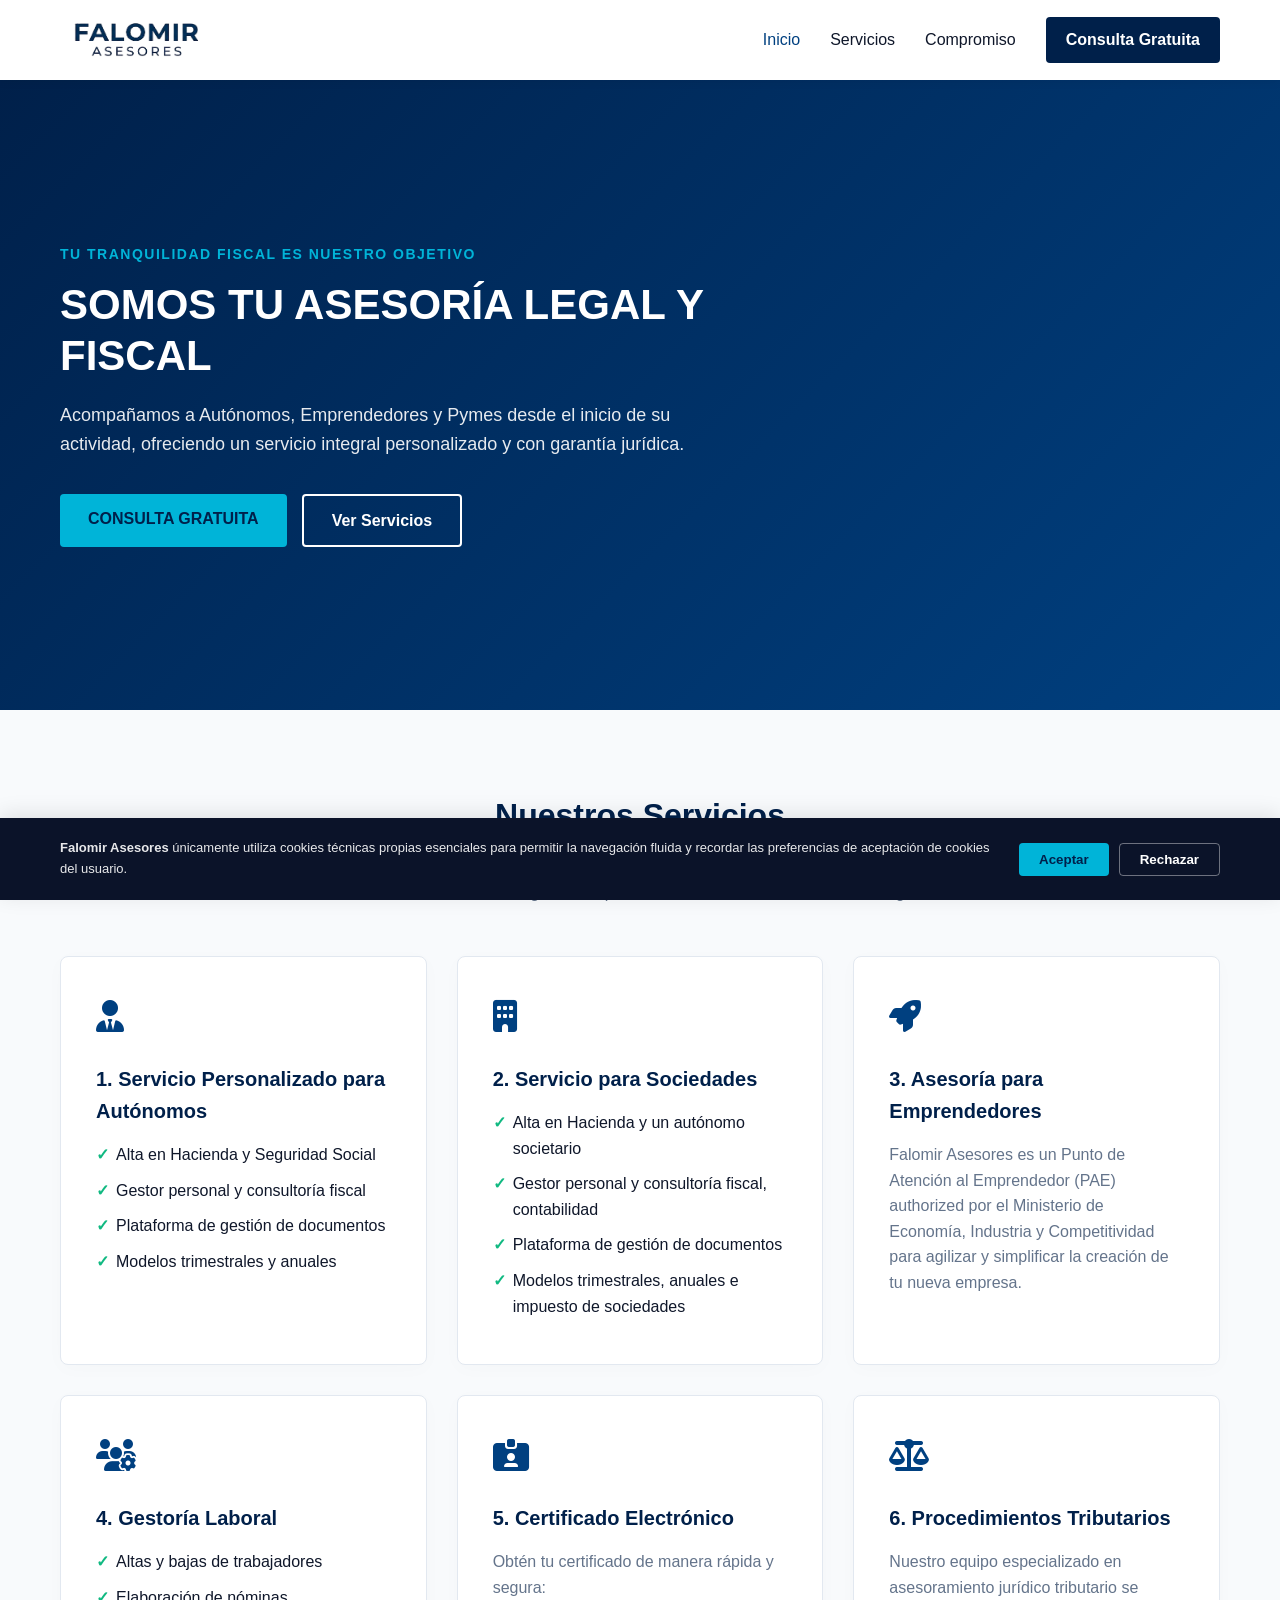
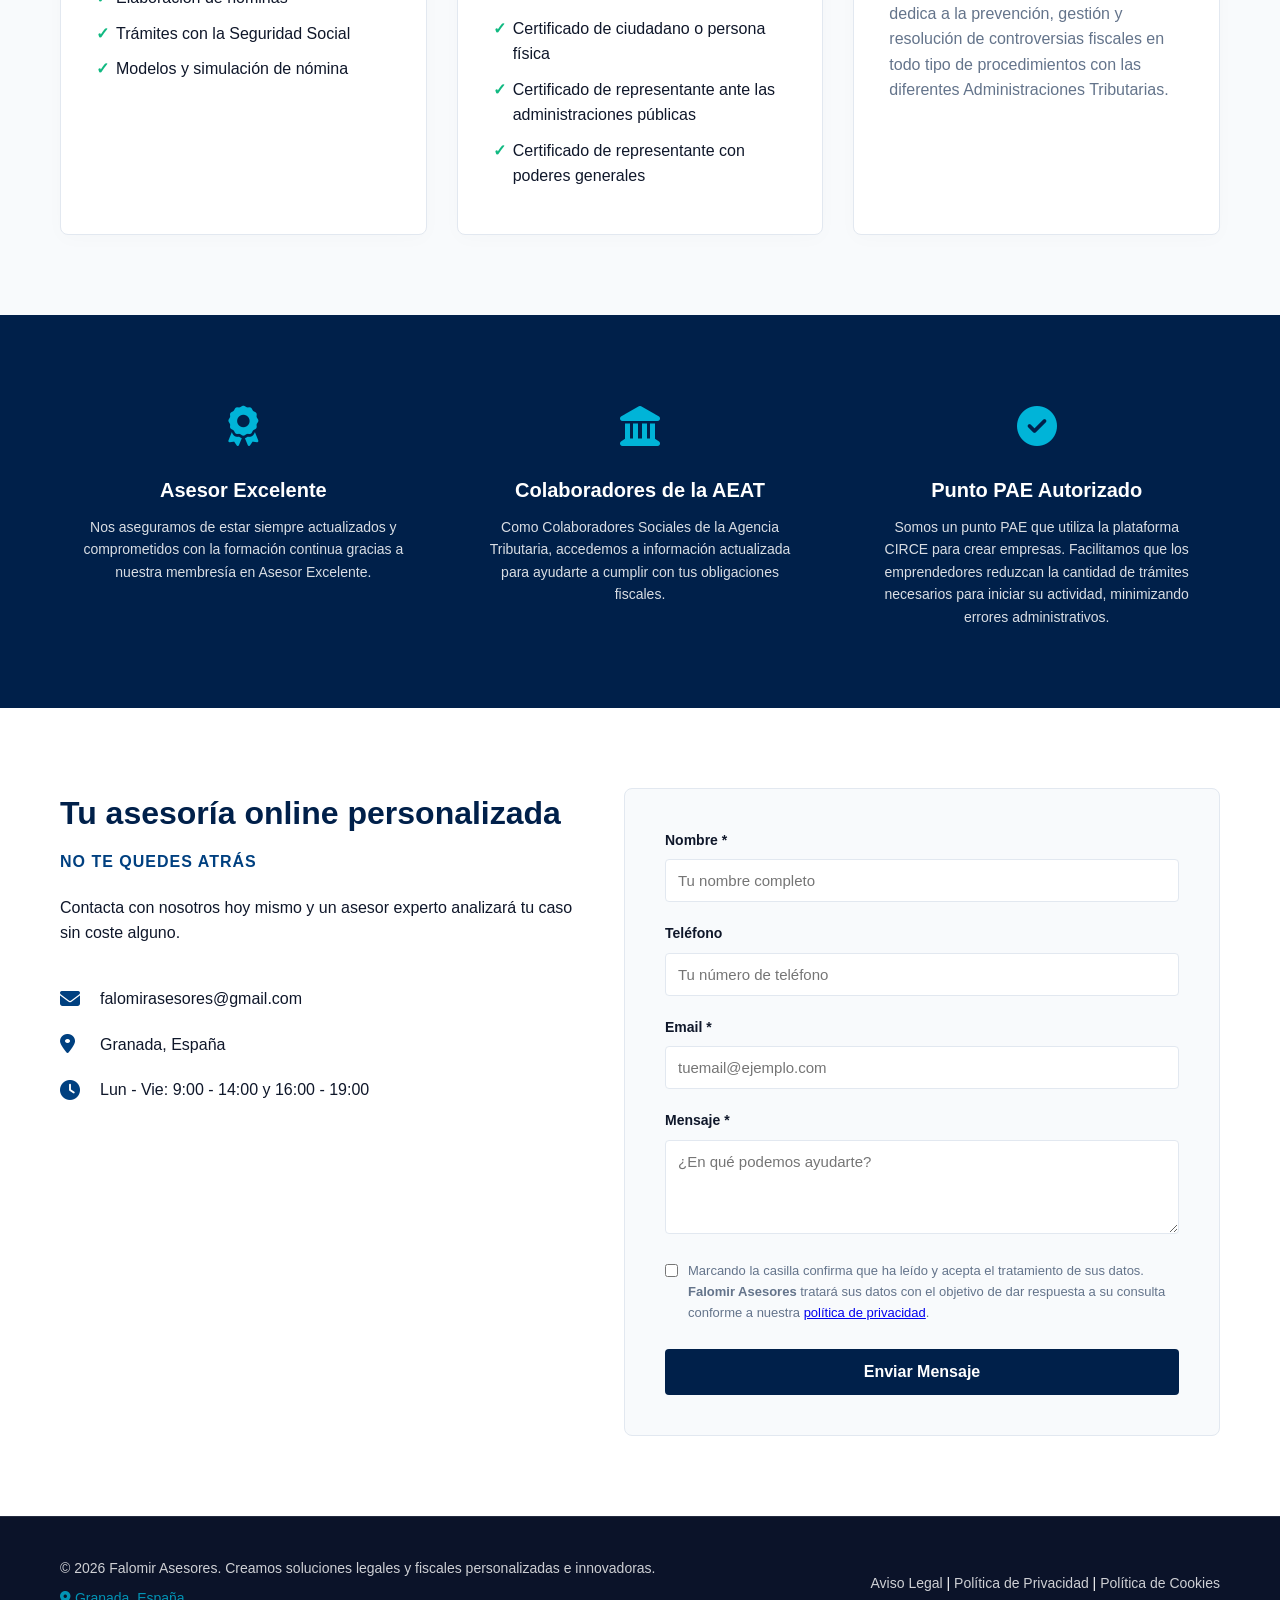
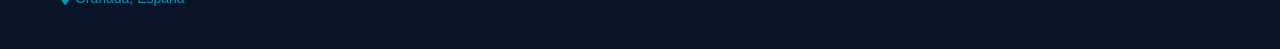
<file: index.html>
<!DOCTYPE html>
<html lang="es">
<head>
    <meta charset="UTF-8">
    <meta name="viewport" content="width=device-width, initial-scale=1.0">
    <title>Falomir Asesores | Asesoría Legal y Fiscal</title>
    <link rel="icon" href="favicon.png" type="image/png">
    <link rel="stylesheet" href="styles.css">
    <link rel="stylesheet" href="https://cdnjs.cloudflare.com/ajax/libs/font-awesome/6.4.0/css/all.min.css">
</head>
<body>

    <header class="navbar">
        <div class="container nav-container">
            <a href="#" class="logo-container">
                <img src="logo.png" alt="Falomir Asesores" class="logo-img" onerror="this.style.display='none'; document.getElementById('logo-text').style.display='block';">
                <div id="logo-text" class="logo-fallback" style="display:none;">
                    <span class="brand-top">FALOMIR</span>
                    <span class="brand-bottom">ASESORES</span>
                </div>
            </a>
            <button class="menu-toggle" id="menu-toggle" aria-label="Abrir menú">
                <i class="fa-solid fa-bars"></i>
            </button>
            <nav class="nav-menu" id="nav-menu">
                <a href="#" class="nav-link active">Inicio</a>
                <a href="#servicios" class="nav-link">Servicios</a>
                <a href="#compromiso" class="nav-link">Compromiso</a>
                <a href="#contacto" class="nav-btn">Consulta Gratuita</a>
            </nav>
        </div>
    </header>

    <section class="hero">
        <div class="container hero-container">
            <div class="hero-content">
                <span class="hero-tagline">Tu tranquilidad fiscal es nuestro objetivo</span>
                <h1>SOMOS TU ASESORÍA LEGAL Y FISCAL</h1>
                <p>Acompañamos a Autónomos, Emprendedores y Pymes desde el inicio de su actividad, ofreciendo un servicio integral personalizado y con garantía jurídica.</p>
                <div class="hero-buttons">
                    <a href="#contacto" class="btn btn-primary">CONSULTA GRATUITA</a>
                    <a href="#servicios" class="btn btn-secondary">Ver Servicios</a>
                </div>
            </div>
        </div>
    </section>

    <section id="servicios" class="services">
        <div class="container">
            <div class="section-header">
                <h2>Nuestros Servicios</h2>
                <div class="header-line"></div>
                <p>Ofrecemos soluciones integrales adaptadas a las necesidades reales de tu negocio.</p>
            </div>
            
            <div class="services-grid">
                <div class="service-card">
                    <div class="service-icon">
                        <i class="fa-solid fa-user-tie"></i>
                    </div>
                    <h3>1. Servicio Personalizado para Autónomos</h3>
                    <ul>
                        <li>Alta en Hacienda y Seguridad Social</li>
                        <li>Gestor personal y consultoría fiscal</li>
                        <li>Plataforma de gestión de documentos</li>
                        <li>Modelos trimestrales y anuales</li>
                    </ul>
                </div>

                <div class="service-card">
                    <div class="service-icon">
                        <i class="fa-solid fa-building"></i>
                    </div>
                    <h3>2. Servicio para Sociedades</h3>
                    <ul>
                        <li>Alta en Hacienda y un autónomo societario</li>
                        <li>Gestor personal y consultoría fiscal, contabilidad</li>
                        <li>Plataforma de gestión de documentos</li>
                        <li>Modelos trimestrales, anuales e impuesto de sociedades</li>
                    </ul>
                </div>

                <div class="service-card">
                    <div class="service-icon">
                        <i class="fa-solid fa-rocket"></i>
                    </div>
                    <h3>3. Asesoría para Emprendedores</h3>
                    <p class="service-text">Falomir Asesores es un Punto de Atención al Emprendedor (PAE) authorized por el Ministerio de Economía, Industria y Competitividad para agilizar y simplificar la creación de tu nueva empresa.</p>
                </div>

                <div class="service-card">
                    <div class="service-icon">
                        <i class="fa-solid fa-users-gear"></i>
                    </div>
                    <h3>4. Gestoría Laboral</h3>
                    <ul>
                        <li>Altas y bajas de trabajadores</li>
                        <li>Elaboración de nóminas</li>
                        <li>Trámites con la Seguridad Social</li>
                        <li>Modelos y simulación de nómina</li>
                    </ul>
                </div>

                <div class="service-card">
                    <div class="service-icon">
                        <i class="fa-solid fa-id-card-clip"></i>
                    </div>
                    <h3>5. Certificado Electrónico</h3>
                    <p class="service-text">Obtén tu certificado de manera rápida y segura:</p>
                    <ul>
                        <li>Certificado de ciudadano o persona física</li>
                        <li>Certificado de representante ante las administraciones públicas</li>
                        <li>Certificado de representante con poderes generales</li>
                    </ul>
                </div>

                <div class="service-card">
                    <div class="service-icon">
                        <i class="fa-solid fa-scale-balanced"></i>
                    </div>
                    <h3>6. Procedimientos Tributarios</h3>
                    <p class="service-text">Nuestro equipo especializado en asesoramiento jurídico tributario se dedica a la prevención, gestión y resolución de controversias fiscales en todo tipo de procedimientos con las diferentes Administraciones Tributarias.</p>
                </div>
            </div>
        </div>
    </section>

    <section id="compromiso" class="compromiso">
        <div class="container">
            <div class="compromiso-grid">
                <div class="compromiso-card">
                    <div class="comp-icon"><i class="fa-solid fa-award"></i></div>
                    <h4>Asesor Excelente</h4>
                    <p>Nos aseguramos de estar siempre actualizados y comprometidos con la formación continua gracias a nuestra membresía en Asesor Excelente.</p>
                </div>
                <div class="compromiso-card">
                    <div class="comp-icon"><i class="fa-solid fa-landmark"></i></div>
                    <h4>Colaboradores de la AEAT</h4>
                    <p>Como Colaboradores Sociales de la Agencia Tributaria, accedemos a información actualizada para ayudarte a cumplir con tus obligaciones fiscales.</p>
                </div>
                <div class="compromiso-card">
                    <div class="comp-icon"><i class="fa-solid fa-circle-check"></i></div>
                    <h4>Punto PAE Autorizado</h4>
                    <p>Somos un punto PAE que utiliza la plataforma CIRCE para crear empresas. Facilitamos que los emprendedores reduzcan la cantidad de trámites necesarios para iniciar su actividad, minimizando errores administrativos.</p>
                </div>
            </div>
        </div>
    </section>

    <section id="contacto" class="contacto-section">
        <div class="container contact-container">
            <div class="contact-info">
                <h2>Tu asesoría online personalizada</h2>
                <p class="lead-text">NO TE QUEDES ATRÁS</p>
                <p>Contacta con nosotros hoy mismo y un asesor experto analizará tu caso sin coste alguno.</p>
                
                <div class="contact-details">
                    <div class="detail-item">
                        <i class="fa-solid fa-envelope"></i>
                        <span>falomirasesores@gmail.com</span>
                    </div>
                    <div class="detail-item">
                        <i class="fa-solid fa-location-dot"></i>
                        <span>Granada, España</span>
                    </div>
                    <div class="detail-item">
                        <i class="fa-solid fa-clock"></i>
                        <span>Lun - Vie: 9:00 - 14:00 y 16:00 - 19:00</span>
                    </div>
                </div>
            </div>

            <div class="contact-form-container">
                <form id="lead-form" class="professional-form" onsubmit="handleFormSubmit(event)">
                    <div class="form-group">
                        <label for="nombre">Nombre *</label>
                        <input type="text" id="nombre" required placeholder="Tu nombre completo">
                    </div>
                    <div class="form-group">
                        <label for="telefono">Teléfono</label>
                        <input type="tel" id="telefono" placeholder="Tu número de teléfono">
                    </div>
                    <div class="form-group">
                        <label for="email">Email *</label>
                        <input type="email" id="email" required placeholder="tuemail@ejemplo.com">
                    </div>
                    <div class="form-group">
                        <label for="mensaje">Mensaje *</label>
                        <textarea id="mensaje" required rows="4" placeholder="¿En qué podemos ayudarte?"></textarea>
                    </div>
                    <div class="form-checkbox">
                        <input type="checkbox" id="rgpd" required>
                        <label for="rgpd">Marcando la casilla confirma que ha leído y acepta el tratamiento de sus datos. <strong>Falomir Asesores</strong> tratará sus datos con el objetivo de dar respuesta a su consulta conforme a nuestra <a href="politica-privacidad.html" target="_blank">política de privacidad</a>.</label>
                    </div>
                    <button type="submit" class="btn-submit">Enviar Mensaje</button>
                </form>

                <div id="success-overlay" class="success-overlay">
                    <div class="success-card">
                        <div class="success-icon-wrap">
                            <i class="fa-solid fa-circle-check"></i>
                        </div>
                        <h3>¡Mensaje Enviado!</h3>
                        <p>Gracias por contactar con Falomir Asesores. Tu consulta se ha registrado correctamente y nos pondremos en contacto contigo en la mayor brevedad posible.</p>
                        <button onclick="closeSuccess()" class="btn btn-primary">Entendido</button>
                    </div>
                </div>
            </div>
        </div>
    </section>

    <footer>
        <div class="container footer-container">
            <div class="footer-left">
                <p>&copy; 2026 Falomir Asesores. Creamos soluciones legales y fiscales personalizadas e innovadoras.</p>
                <p class="location-tag"><i class="fa-solid fa-location-dot"></i> Granada, España</p>
            </div>
            <div class="footer-right">
                <a href="aviso-legal.html">Aviso Legal</a> | 
                <a href="politica-privacidad.html">Política de Privacidad</a> | 
                <a href="politica-cookies.html">Política de Cookies</a>
            </div>
        </div>
    </footer>

    <div id="cookie-banner" class="cookie-banner">
        <div class="cookie-content">
            <p><strong>Falomir Asesores</strong> únicamente utiliza cookies técnicas propias esenciales para permitir la navegación fluida y recordar las preferencias de aceptación de cookies del usuario.</p>
            <div class="cookie-buttons">
                <button onclick="acceptCookies()" class="btn-cookie accept">Aceptar</button>
                <button onclick="rejectCookies()" class="btn-cookie reject">Rechazar</button>
            </div>
        </div>
    </div>

    <script src="script.js"></script>
</body>
</html>
</file>
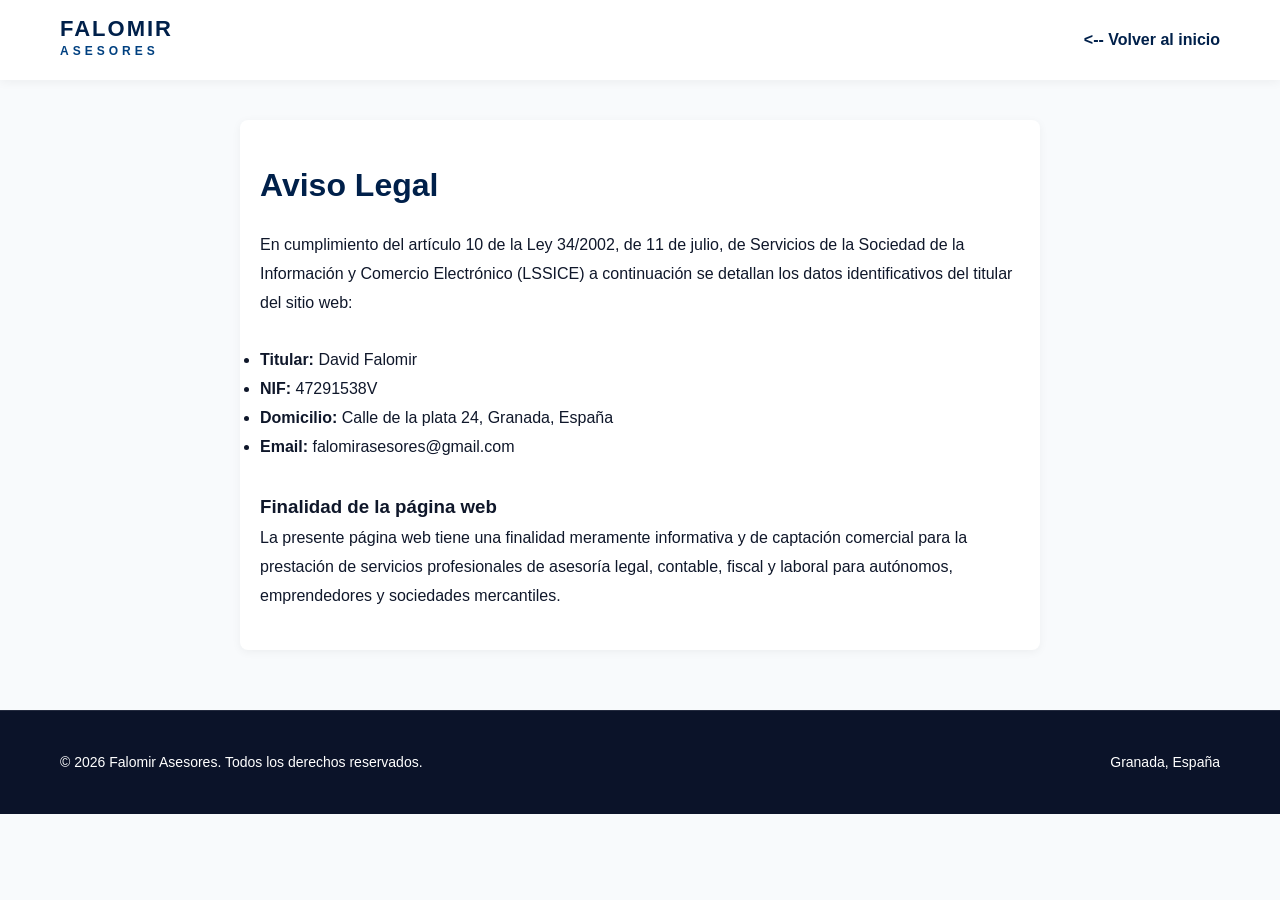
<file: aviso-legal.html>
<!DOCTYPE html>
<html lang="es">
<head>
    <meta charset="UTF-8">
    <meta name="viewport" content="width=device-width, initial-scale=1.0">
    <title>Aviso Legal | Falomir Asesores</title>
    <link rel="stylesheet" href="styles.css">
</head>
<body style="background-color: #f8fafc;">
    <header class="navbar">
        <div class="container nav-container">
            <a href="index.html" class="logo-container">
                <div class="logo-fallback">
                    <span class="brand-top">FALOMIR</span>
                    <span class="brand-bottom">ASESORES</span>
                </div>
            </a>
            <a href="index.html" style="text-decoration:none; color:var(--primary-color); font-weight:600;"><-- Volver al inicio</a>
        </div>
    </header>
    
    <main class="container" style="max-width: 800px; padding: 40px 20px; background-color:white; margin: 40px auto; border-radius:8px; box-shadow: 0 2px 10px rgba(0,0,0,0.05);">
        <h1 style="color:var(--primary-color); margin-bottom: 20px;">Aviso Legal</h1>
        <div style="color: var(--text-dark); line-height: 1.8;">
            
<p>En cumplimiento del artículo 10 de la Ley 34/2002, de 11 de julio, de Servicios de la Sociedad de la Información y Comercio Electrónico (LSSICE) a continuación se detallan los datos identificativos del titular del sitio web:</p>
<br>
<ul>
    <li><strong>Titular:</strong> David Falomir</li>
    <li><strong>NIF:</strong> 47291538V</li>
    <li><strong>Domicilio:</strong> Calle de la plata 24, Granada, España</li>
    <li><strong>Email:</strong> falomirasesores@gmail.com</li>
</ul>
<br>
<h3>Finalidad de la página web</h3>
<p>La presente página web tiene una finalidad meramente informativa y de captación comercial para la prestación de servicios profesionales de asesoría legal, contable, fiscal y laboral para autónomos, emprendedores y sociedades mercantiles.</p>

        </div>
    </main>

    <footer style="margin-top: 60px;">
        <div class="container footer-container">
            <p>&copy; 2026 Falomir Asesores. Todos los derechos reservados.</p>
            <p>Granada, España</p>
        </div>
    </footer>
</body>
</html>
</file>
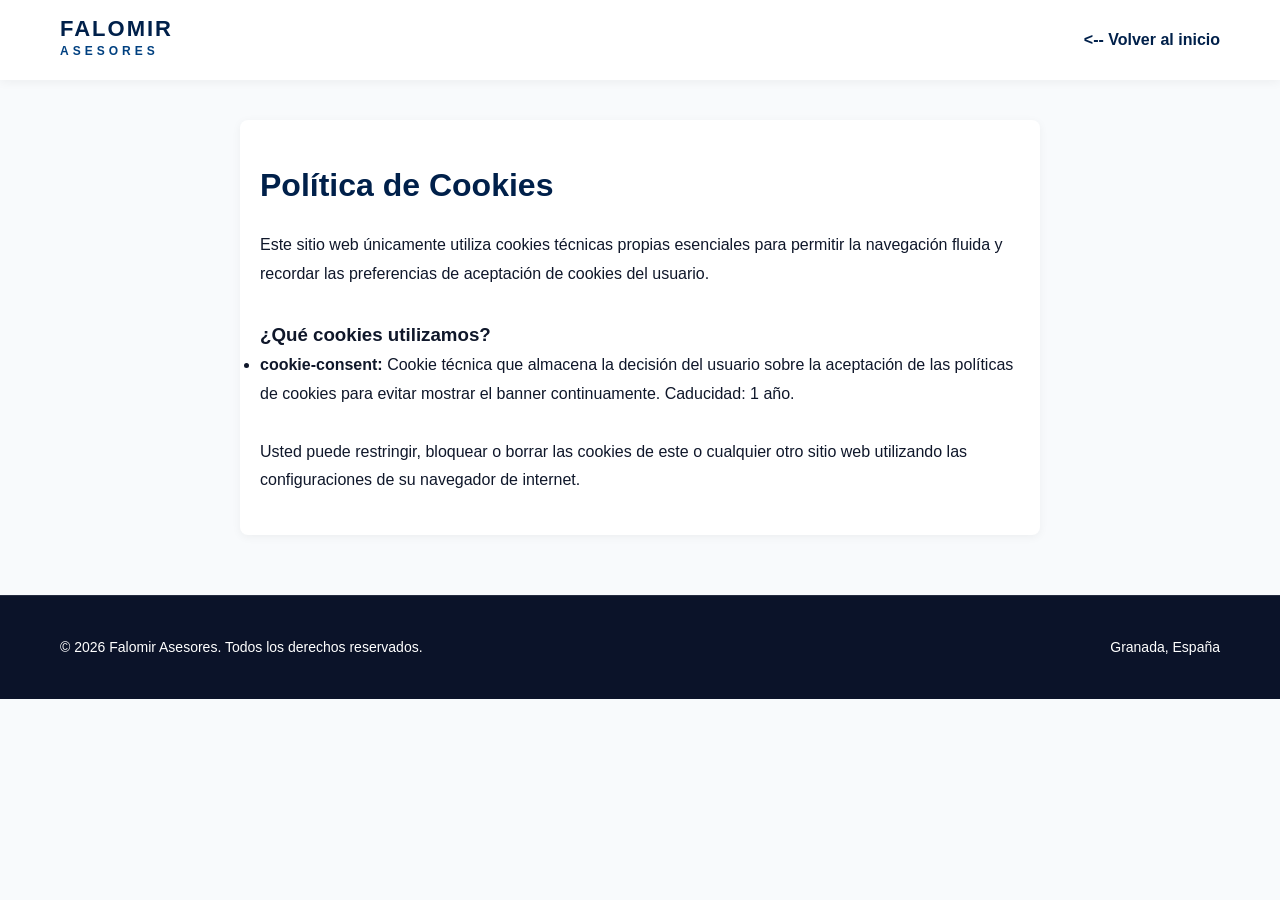
<file: politica-cookies.html>
<!DOCTYPE html>
<html lang="es">
<head>
    <meta charset="UTF-8">
    <meta name="viewport" content="width=device-width, initial-scale=1.0">
    <title>Política de Cookies | Falomir Asesores</title>
    <link rel="stylesheet" href="styles.css">
</head>
<body style="background-color: #f8fafc;">
    <header class="navbar">
        <div class="container nav-container">
            <a href="index.html" class="logo-container">
                <div class="logo-fallback">
                    <span class="brand-top">FALOMIR</span>
                    <span class="brand-bottom">ASESORES</span>
                </div>
            </a>
            <a href="index.html" style="text-decoration:none; color:var(--primary-color); font-weight:600;"><-- Volver al inicio</a>
        </div>
    </header>
    
    <main class="container" style="max-width: 800px; padding: 40px 20px; background-color:white; margin: 40px auto; border-radius:8px; box-shadow: 0 2px 10px rgba(0,0,0,0.05);">
        <h1 style="color:var(--primary-color); margin-bottom: 20px;">Política de Cookies</h1>
        <div style="color: var(--text-dark); line-height: 1.8;">
            
<p>Este sitio web únicamente utiliza cookies técnicas propias esenciales para permitir la navegación fluida y recordar las preferencias de aceptación de cookies del usuario.</p>
<br>
<h3>¿Qué cookies utilizamos?</h3>
<ul>
    <li><strong>cookie-consent:</strong> Cookie técnica que almacena la decisión del usuario sobre la aceptación de las políticas de cookies para evitar mostrar el banner continuamente. Caducidad: 1 año.</li>
</ul>
<br>
<p>Usted puede restringir, bloquear o borrar las cookies de este o cualquier otro sitio web utilizando las configuraciones de su navegador de internet.</p>

        </div>
    </main>

    <footer style="margin-top: 60px;">
        <div class="container footer-container">
            <p>&copy; 2026 Falomir Asesores. Todos los derechos reservados.</p>
            <p>Granada, España</p>
        </div>
    </footer>
</body>
</html>
</file>
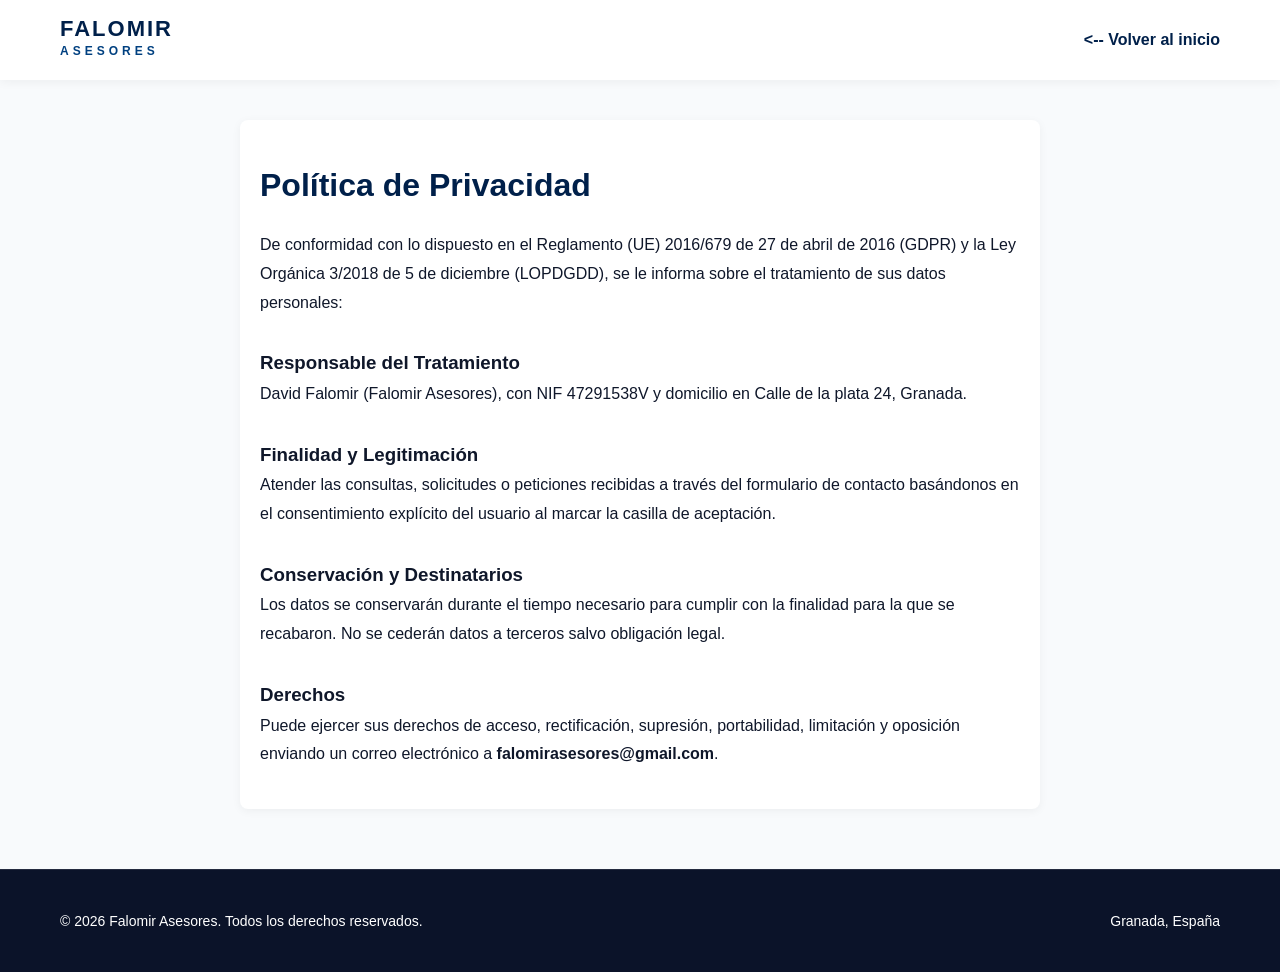
<file: politica-privacidad.html>
<!DOCTYPE html>
<html lang="es">
<head>
    <meta charset="UTF-8">
    <meta name="viewport" content="width=device-width, initial-scale=1.0">
    <title>Política de Privacidad | Falomir Asesores</title>
    <link rel="stylesheet" href="styles.css">
</head>
<body style="background-color: #f8fafc;">
    <header class="navbar">
        <div class="container nav-container">
            <a href="index.html" class="logo-container">
                <div class="logo-fallback">
                    <span class="brand-top">FALOMIR</span>
                    <span class="brand-bottom">ASESORES</span>
                </div>
            </a>
            <a href="index.html" style="text-decoration:none; color:var(--primary-color); font-weight:600;"><-- Volver al inicio</a>
        </div>
    </header>
    
    <main class="container" style="max-width: 800px; padding: 40px 20px; background-color:white; margin: 40px auto; border-radius:8px; box-shadow: 0 2px 10px rgba(0,0,0,0.05);">
        <h1 style="color:var(--primary-color); margin-bottom: 20px;">Política de Privacidad</h1>
        <div style="color: var(--text-dark); line-height: 1.8;">
            
<p>De conformidad con lo dispuesto en el Reglamento (UE) 2016/679 de 27 de abril de 2016 (GDPR) y la Ley Orgánica 3/2018 de 5 de diciembre (LOPDGDD), se le informa sobre el tratamiento de sus datos personales:</p>
<br>
<h3>Responsable del Tratamiento</h3>
<p>David Falomir (Falomir Asesores), con NIF 47291538V y domicilio en Calle de la plata 24, Granada.</p>
<br>
<h3>Finalidad y Legitimación</h3>
<p>Atender las consultas, solicitudes o peticiones recibidas a través del formulario de contacto basándonos en el consentimiento explícito del usuario al marcar la casilla de aceptación.</p>
<br>
<h3>Conservación y Destinatarios</h3>
<p>Los datos se conservarán durante el tiempo necesario para cumplir con la finalidad para la que se recabaron. No se cederán datos a terceros salvo obligación legal.</p>
<br>
<h3>Derechos</h3>
<p>Puede ejercer sus derechos de acceso, rectificación, supresión, portabilidad, limitación y oposición enviando un correo electrónico a <strong>falomirasesores@gmail.com</strong>.</p>

        </div>
    </main>

    <footer style="margin-top: 60px;">
        <div class="container footer-container">
            <p>&copy; 2026 Falomir Asesores. Todos los derechos reservados.</p>
            <p>Granada, España</p>
        </div>
    </footer>
</body>
</html>
</file>
<file: styles.css>
/* PALETA DE COLORES PREMIUM - INSPIRADO EN FALOMIR ASESORES NAVY BLUE */
:root {
    --primary-color: #00204a;      /* Azul marino profundo idéntico al logo */
    --secondary-color: #004080;    /* Azul medio corporativo */
    --accent-color: #00b4d8;       /* Azul claro acento */
    --text-dark: #0f172a;          /* Gris pizarra oscuro para texto */
    --text-light: #64748b;         /* Gris medio para descripciones */
    --bg-light: #f8fafc;           /* Fondo ultra claro limpio */
    --bg-white: #ffffff;
    --border-color: #e2e8f0;
    --success-color: #10b981;      /* Verde esmeralda profesional para éxito */
}

* {
    box-sizing: border-box;
    margin: 0;
    padding: 0;
    font-family: 'Segoe UI', Tahoma, Geneva, Verdana, sans-serif;
    scroll-behavior: smooth;
}

body {
    background-color: var(--bg-white);
    color: var(--text-dark);
    line-height: 1.6;
}

.container {
    width: 100%;
    max-width: 1200px;
    margin: 0 auto;
    padding: 0 20px;
}

/* NAVBAR */
.navbar {
    background-color: var(--bg-white);
    box-shadow: 0 2px 10px rgba(0,0,0,0.05);
    position: sticky;
    top: 0;
    z-index: 1000;
    height: 80px;
    display: flex;
    align-items: center;
}

.nav-container {
    display: flex;
    justify-content: space-between;
    align-items: center;
    width: 100%;
}

.logo-container {
    text-decoration: none;
    display: flex;
    align-items: center;
}

.logo-img {
    height: 50px;
    object-fit: contain;
}

.logo-fallback {
    display: flex;
    flex-direction: column;
    font-weight: 700;
    letter-spacing: 2px;
}

.brand-top {
    color: var(--primary-color);
    font-size: 22px;
    line-height: 1;
}

.brand-bottom {
    color: var(--secondary-color);
    font-size: 12px;
    letter-spacing: 4px;
    margin-top: 2px;
}

.nav-menu {
    display: flex;
    align-items: center;
    gap: 30px;
}

.nav-link {
    text-decoration: none;
    color: var(--text-dark);
    font-weight: 500;
    transition: color 0.3s;
}

.nav-link:hover, .nav-link.active {
    color: var(--secondary-color);
}

.nav-btn {
    text-decoration: none;
    background-color: var(--primary-color);
    color: white;
    padding: 10px 20px;
    border-radius: 4px;
    font-weight: 600;
    transition: background-color 0.3s;
}

.nav-btn:hover {
    background-color: var(--secondary-color);
}

.menu-toggle {
    display: none;
    background: none;
    border: none;
    font-size: 24px;
    color: var(--primary-color);
    cursor: pointer;
}

/* HERO SECTION */
.hero {
    background: linear-gradient(135deg, #00204a 0%, #004080 100%);
    color: white;
    padding: 100px 0;
    min-height: 70vh;
    display: flex;
    align-items: center;
}

.hero-content {
    max-width: 650px;
}

.hero-tagline {
    color: var(--accent-color);
    text-transform: uppercase;
    font-weight: 700;
    letter-spacing: 1.5px;
    font-size: 14px;
    display: block;
    margin-bottom: 15px;
}

.hero h1 {
    font-size: 42px;
    line-height: 1.2;
    margin-bottom: 20px;
    font-weight: 800;
}

.hero p {
    font-size: 18px;
    opacity: 0.9;
    margin-bottom: 35px;
}

.hero-buttons {
    display: flex;
    gap: 15px;
}

.btn {
    display: inline-block;
    padding: 12px 28px;
    border-radius: 4px;
    text-decoration: none;
    font-weight: 600;
    transition: all 0.3s;
    text-align: center;
}

.btn-primary {
    background-color: var(--accent-color);
    color: var(--primary-color);
}

.btn-primary:hover {
    background-color: #ffffff;
    color: var(--primary-color);
}

.btn-secondary {
    border: 2px solid white;
    color: white;
}

.btn-secondary:hover {
    background-color: white;
    color: var(--primary-color);
}

/* SERVICES SECTION */
.services {
    padding: 80px 0;
    background-color: var(--bg-light);
}

.section-header {
    text-align: center;
    margin-bottom: 50px;
}

.section-header h2 {
    font-size: 32px;
    color: var(--primary-color);
    margin-bottom: 15px;
}

.header-line {
    width: 60px;
    height: 4px;
    background-color: var(--secondary-color);
    margin: 0 auto 20px;
    border-radius: 2px;
}

.section-header p {
    color: var(--text-light);
}

.services-grid {
    display: grid;
    grid-template-columns: repeat(auto-fit, minmax(350px, 15fr));
    gap: 30px;
}

/* Fallback simple row/column structure for maximum reliability */
@media (min-width: 768px) {
    .services-grid {
        display: flex;
        flex-wrap: wrap;
    }
    .service-card {
        flex: 1 1 calc(33.333% - 20px);
    }
}
@media (max-width: 767px) {
    .services-grid {
        display: block;
    }
    .service-card {
        margin-bottom: 20px;
    }
}

.service-card {
    background-color: var(--bg-white);
    padding: 35px;
    border-radius: 8px;
    box-shadow: 0 4px 20px rgba(0,0,0,0.02);
    border: 1px solid var(--border-color);
    transition: transform 0.3s, box-shadow 0.3s;
}

.service-card:hover {
    transform: translateY(-5px);
    box-shadow: 0 10px 30px rgba(0,0,0,0.06);
}

.service-icon {
    font-size: 32px;
    color: var(--secondary-color);
    margin-bottom: 20px;
}

.service-card h3 {
    font-size: 20px;
    color: var(--primary-color);
    margin-bottom: 15px;
}

.service-card ul {
    list-style-type: none;
}

.service-card ul li {
    margin-bottom: 10px;
    padding-left: 20px;
    position: relative;
    color: var(--text-dark);
}

.service-card ul li::before {
    content: "✓";
    position: absolute;
    left: 0;
    color: var(--success-color);
    font-weight: bold;
}

.service-text {
    color: var(--text-light);
    margin-bottom: 15px;
}

/* COMPROMISO / BADGES */
.compromiso {
    padding: 60px 0;
    background-color: var(--primary-color);
    color: white;
}

@media (min-width: 768px) {
    .compromiso-grid {
        display: flex;
        gap: 30px;
    }
    .compromiso-card {
        flex: 1;
    }
}
@media (max-width: 767px) {
    .compromiso-card {
        margin-bottom: 30px;
    }
}

.compromiso-card {
    text-align: center;
    padding: 20px;
}

.comp-icon {
    font-size: 40px;
    color: var(--accent-color);
    margin-bottom: 15px;
}

.compromiso-card h4 {
    font-size: 20px;
    margin-bottom: 10px;
}

.compromiso-card p {
    font-size: 14px;
    opacity: 0.85;
}

/* CONTACT SECTION */
.contacto-section {
    padding: 80px 0;
    background-color: var(--bg-white);
}

@media (min-width: 768px) {
    .contact-container {
        display: flex;
        gap: 50px;
        align-items: flex-start;
    }
    .contact-info, .contact-form-container {
        flex: 1;
    }
}

.contact-info h2 {
    font-size: 32px;
    color: var(--primary-color);
    margin-bottom: 10px;
}

.lead-text {
    font-weight: 700;
    color: var(--secondary-color);
    letter-spacing: 1px;
    margin-bottom: 20px;
}

.contact-details {
    margin-top: 40px;
}

.detail-item {
    display: flex;
    align-items: center;
    gap: 15px;
    margin-bottom: 20px;
    font-size: 16px;
}

.detail-item i {
    color: var(--secondary-color);
    font-size: 20px;
    width: 25px;
}

/* FORM STYLING */
.contact-form-container {
    position: relative;
    background-color: var(--bg-light);
    padding: 40px;
    border-radius: 8px;
    border: 1px solid var(--border-color);
}

.form-group {
    margin-bottom: 20px;
}

.form-group label {
    display: block;
    margin-bottom: 8px;
    font-weight: 600;
    font-size: 14px;
}

.form-group input, .form-group textarea {
    width: 100%;
    padding: 12px;
    border: 1px solid var(--border-color);
    border-radius: 4px;
    background-color: var(--bg-white);
    font-size: 15px;
    transition: border-color 0.3s;
}

.form-group input:focus, .form-group textarea:focus {
    outline: none;
    border-color: var(--secondary-color);
}

.form-checkbox {
    display: flex;
    align-items: flex-start;
    gap: 10px;
    margin-bottom: 25px;
    font-size: 13px;
    color: var(--text-light);
}

.form-checkbox input {
    margin-top: 3px;
}

.btn-submit {
    width: 100%;
    background-color: var(--primary-color);
    color: white;
    padding: 14px;
    border: none;
    border-radius: 4px;
    font-weight: 700;
    font-size: 16px;
    cursor: pointer;
    transition: background-color 0.3s;
}

.btn-submit:hover {
    background-color: var(--secondary-color);
}

/* SUCCESS ANIMATION OVERLAY */
.success-overlay {
    display: none;
    position: absolute;
    top: 0;
    left: 0;
    width: 100%;
    height: 100%;
    background-color: rgba(255,255,255,0.98);
    border-radius: 8px;
    align-items: center;
    justify-content: center;
    padding: 30px;
    text-align: center;
    z-index: 10;
}

.success-overlay.active {
    display: flex;
    animation: fadeIn 0.3s ease-in-out;
}

.success-card {
    max-width: 400px;
}

.success-icon-wrap {
    font-size: 60px;
    color: var(--success-color);
    margin-bottom: 20px;
    animation: scaleUp 0.4s cubic-bezier(0.175, 0.885, 0.32, 1.275);
}

.success-card h3 {
    font-size: 24px;
    color: var(--primary-color);
    margin-bottom: 10px;
}

.success-card p {
    color: var(--text-light);
    margin-bottom: 25px;
    font-size: 14px;
}

@keyframes fadeIn {
    from { opacity: 0; }
    to { opacity: 1; }
}

@keyframes scaleUp {
    from { transform: scale(0); }
    to { transform: scale(1); }
}

/* FOOTER */
footer {
    background-color: #0b1329;
    color: white;
    padding: 40px 0;
    font-size: 14px;
    border-top: 1px solid rgba(255,255,255,0.1);
}

.footer-container {
    display: flex;
    justify-content: space-between;
    align-items: center;
    flex-wrap: wrap;
    gap: 20px;
}

.footer-left p {
    opacity: 0.8;
}

.location-tag {
    margin-top: 8px;
    color: var(--accent-color);
    font-weight: 500;
}

.footer-right a {
    color: white;
    text-decoration: none;
    opacity: 0.8;
    transition: opacity 0.3s;
}

.footer-right a:hover {
    opacity: 1;
    text-decoration: underline;
}

/* FLOATING WHATSAPP */
.whatsapp-float {
    position: fixed;
    bottom: 30px;
    right: 30px;
    background-color: #25d366;
    color: white;
    width: 60px;
    height: 60px;
    border-radius: 50%;
    display: flex;
    align-items: center;
    justify-content: center;
    font-size: 32px;
    box-shadow: 0 4px 15px rgba(0,0,0,0.2);
    z-index: 999;
    text-decoration: none;
    transition: transform 0.3s;
}

.whatsapp-float:hover {
    transform: scale(1.1);
}

.whatsapp-tooltip {
    position: absolute;
    right: 75px;
    background-color: var(--primary-color);
    color: white;
    font-size: 12px;
    padding: 8px 15px;
    border-radius: 20px;
    white-space: nowrap;
    pointer-events: none;
    box-shadow: 0 2px 10px rgba(0,0,0,0.1);
    opacity: 0;
    transition: opacity 0.3s;
}

.whatsapp-float:hover .whatsapp-tooltip {
    opacity: 1;
}

/* COOKIE BANNER */
.cookie-banner {
    position: fixed;
    bottom: 0;
    left: 0;
    width: 100%;
    background-color: #0b1329;
    color: white;
    padding: 20px 0;
    box-shadow: 0 -4px 20px rgba(0,0,0,0.1);
    z-index: 10000;
    display: none;
}

.cookie-content {
    max-width: 1200px;
    margin: 0 auto;
    padding: 0 20px;
    display: flex;
    justify-content: space-between;
    align-items: center;
    flex-wrap: wrap;
    gap: 20px;
    font-size: 13px;
}

.cookie-content p {
    flex: 1;
    min-width: 300px;
    opacity: 0.9;
}

.cookie-content a {
    color: var(--accent-color);
    text-decoration: none;
}

.cookie-buttons {
    display: flex;
    gap: 10px;
}

.btn-cookie {
    padding: 8px 20px;
    border: none;
    border-radius: 4px;
    font-weight: 600;
    cursor: pointer;
    transition: opacity 0.3s;
}

.btn-cookie.accept {
    background-color: var(--accent-color);
    color: var(--primary-color);
}

.btn-cookie.reject {
    background-color: transparent;
    border: 1px solid rgba(255,255,255,0.4);
    color: white;
}

.btn-cookie:hover {
    opacity: 0.9;
}

/* MOBILE RESPONSIVENESS */
@media (max-width: 768px) {
    .menu-toggle {
        display: block;
    }
    
    .nav-menu {
        display: none;
        position: absolute;
        top: 80px;
        left: 0;
        width: 100%;
        background-color: var(--bg-white);
        flex-direction: column;
        padding: 20px;
        box-shadow: 0 4px 10px rgba(0,0,0,0.05);
        gap: 15px;
    }
    
    .nav-menu.active {
        display: flex;
    }
    
    .hero h1 {
        font-size: 32px;
    }
    
    .footer-container {
        flex-direction: column;
        text-align: center;
    }
}
</file>
